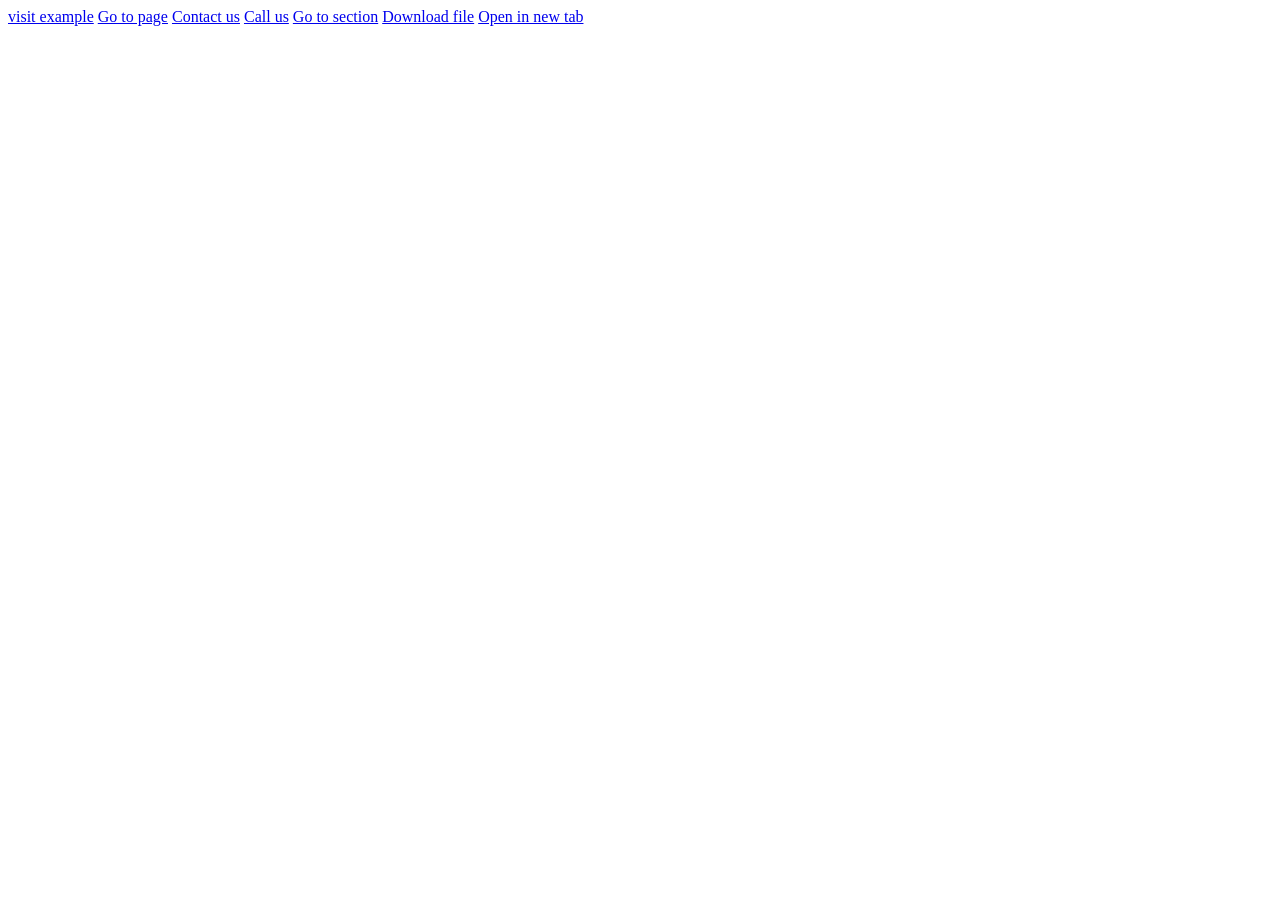
<file: pratice.html/index.html>
<!DOCTYPE html>
<html lang="en">
<head>
    <meta charset="UTF-8">
    <meta name="viewport" content="width=device-width, initial-scale=1.0">
    <title>Document</title>
</head>
<body>
    <!---navigation- Anchor links-->
    <!---external link-->
    <a href="https://www.example.com">visit example</a>

    <!---internal link-->
    <a href="ptc.html">Go to page</a>

    <!---email link-->
    <a href="mailto:example@example.com">Contact us</a>

    <!--phone link-->
    <a href="tel:+1234567890">Call us</a>

    <!--link to section-->
    <a href="#section-id">Go to section</a>

    <!--download link-->
    <a href="file.pdf" download>Download file</a>

    <!---open in new tab-->
    <a href="https://www.example.com" target="_blank">Open in new tab</a>
</body>
</html>
</file>
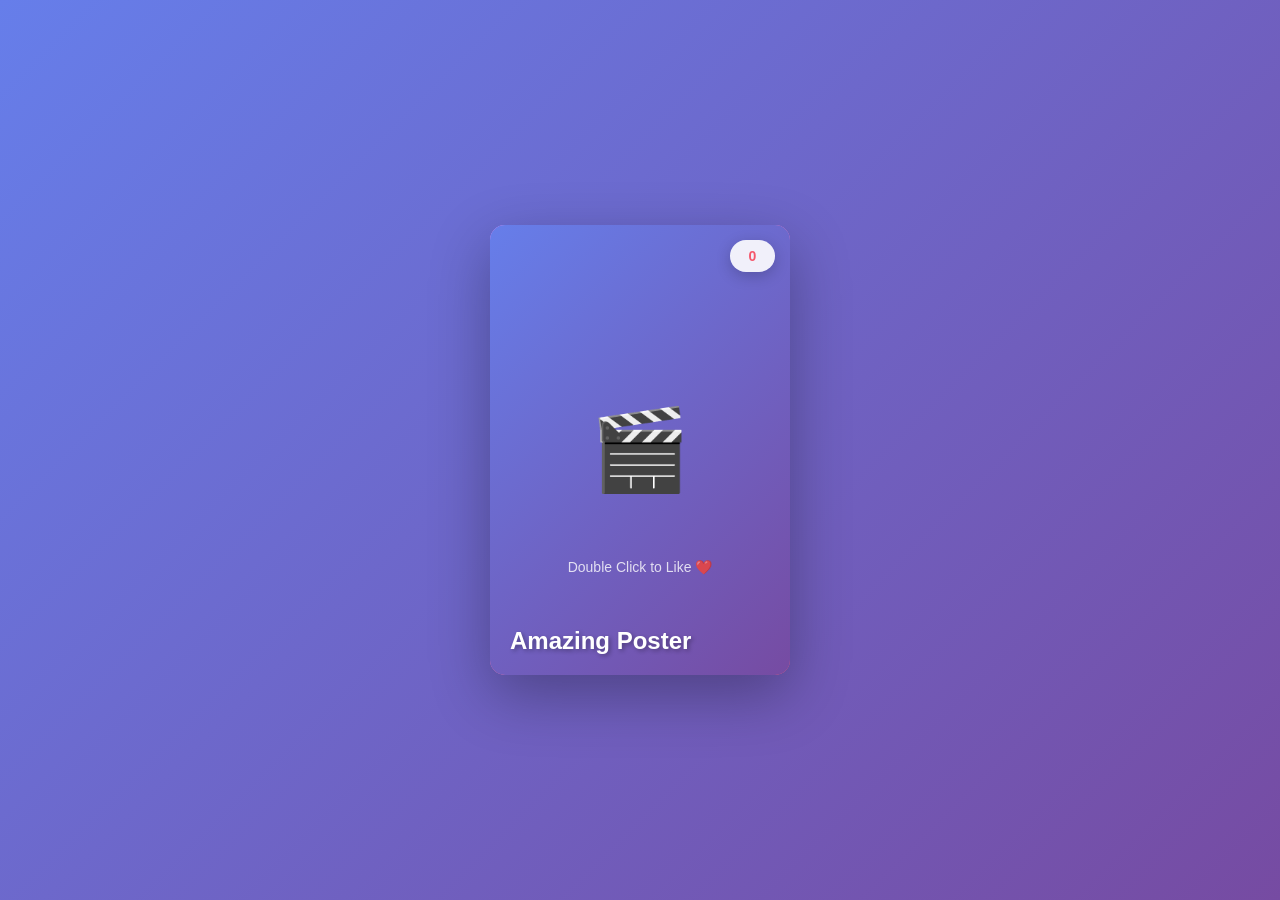
<file: poster-like.html>
<!DOCTYPE html>
<html lang="en">
<head>
    <meta charset="UTF-8">
    <meta name="viewport" content="width=device-width, initial-scale=1.0">
    <title>Poster with Like Animation</title>
    <style>
        * {
            margin: 0;
            padding: 0;
            box-sizing: border-box;
        }

        body {
            display: flex;
            justify-content: center;
            align-items: center;
            min-height: 100vh;
            background: linear-gradient(135deg, #667eea 0%, #764ba2 100%);
            font-family: 'Segoe UI', Tahoma, Geneva, Verdana, sans-serif;
        }

        .poster-container {
            position: relative;
            width: 300px;
            height: 450px;
            background: linear-gradient(135deg, #f093fb 0%, #f5576c 100%);
            border-radius: 15px;
            overflow: hidden;
            box-shadow: 0 20px 60px rgba(0, 0, 0, 0.3);
            cursor: pointer;
            transition: transform 0.2s ease;
        }

        .poster-container:hover {
            transform: scale(1.02);
        }

        .poster-image {
            width: 100%;
            height: 100%;
            display: flex;
            align-items: center;
            justify-content: center;
            font-size: 80px;
            background: linear-gradient(135deg, #667eea 0%, #764ba2 100%);
            position: relative;
        }

        .poster-title {
            position: absolute;
            bottom: 20px;
            left: 20px;
            right: 20px;
            color: white;
            font-size: 24px;
            font-weight: bold;
            text-shadow: 2px 2px 4px rgba(0, 0, 0, 0.3);
        }

        .like-animation {
            position: absolute;
            pointer-events: none;
            font-size: 60px;
            animation: likePopup 0.6s cubic-bezier(0.68, -0.55, 0.265, 1.55) forwards;
        }

        @keyframes likePopup {
            0% {
                opacity: 1;
                transform: scale(0) translate(-50%, -50%);
            }
            50% {
                opacity: 1;
                transform: scale(1) translate(-50%, -50%);
            }
            100% {
                opacity: 0;
                transform: scale(1.5) translate(-50%, -50%);
            }
        }

        .like-count {
            position: absolute;
            top: 15px;
            right: 15px;
            background: rgba(255, 255, 255, 0.9);
            color: #f5576c;
            padding: 8px 15px;
            border-radius: 20px;
            font-weight: bold;
            font-size: 14px;
            min-width: 45px;
            text-align: center;
            box-shadow: 0 4px 15px rgba(0, 0, 0, 0.2);
        }

        .info-text {
            position: absolute;
            bottom: 100px;
            left: 50%;
            transform: translateX(-50%);
            color: white;
            font-size: 14px;
            text-align: center;
            opacity: 0.8;
            pointer-events: none;
        }
    </style>
</head>
<body>
    <div class="poster-container" id="poster">
        <div class="poster-image">
            <span>🎬</span>
        </div>
        <div class="like-count" id="likeCount">0</div>
        <div class="poster-title">Amazing Poster</div>
        <div class="info-text">Double Click to Like ❤️</div>
    </div>

    <script>
        const poster = document.getElementById('poster');
        const likeCount = document.getElementById('likeCount');
        let likeCounter = 0;
        let lastClickTime = 0;

        poster.addEventListener('dblclick', function(e) {
            // Prevent the default double-click behavior
            e.preventDefault();
            
            // Increment like counter
            likeCounter++;
            likeCount.textContent = likeCounter;

            // Create multiple hearts for a richer animation
            for (let i = 0; i < 3; i++) {
                setTimeout(() => {
                    createLikeAnimation(e.clientX, e.clientY);
                }, i * 50);
            }

            // Add a subtle pulse effect to the like count
            likeCount.style.transform = 'scale(1.2)';
            setTimeout(() => {
                likeCount.style.transform = 'scale(1)';
            }, 200);
        });

        function createLikeAnimation(x, y) {
            const like = document.createElement('div');
            like.className = 'like-animation';
            like.textContent = '❤️';

            // Random offset for multiple hearts
            const randomX = (Math.random() - 0.5) * 100;
            const randomY = (Math.random() - 0.5) * 100;

            like.style.left = x + randomX + 'px';
            like.style.top = y + randomY + 'px';

            document.body.appendChild(like);

            // Remove the element after animation completes
            setTimeout(() => {
                like.remove();
            }, 600);
        }

        // Transition effect for like count
        likeCount.style.transition = 'transform 0.2s ease';
    </script>
</body>
</html>
</file>
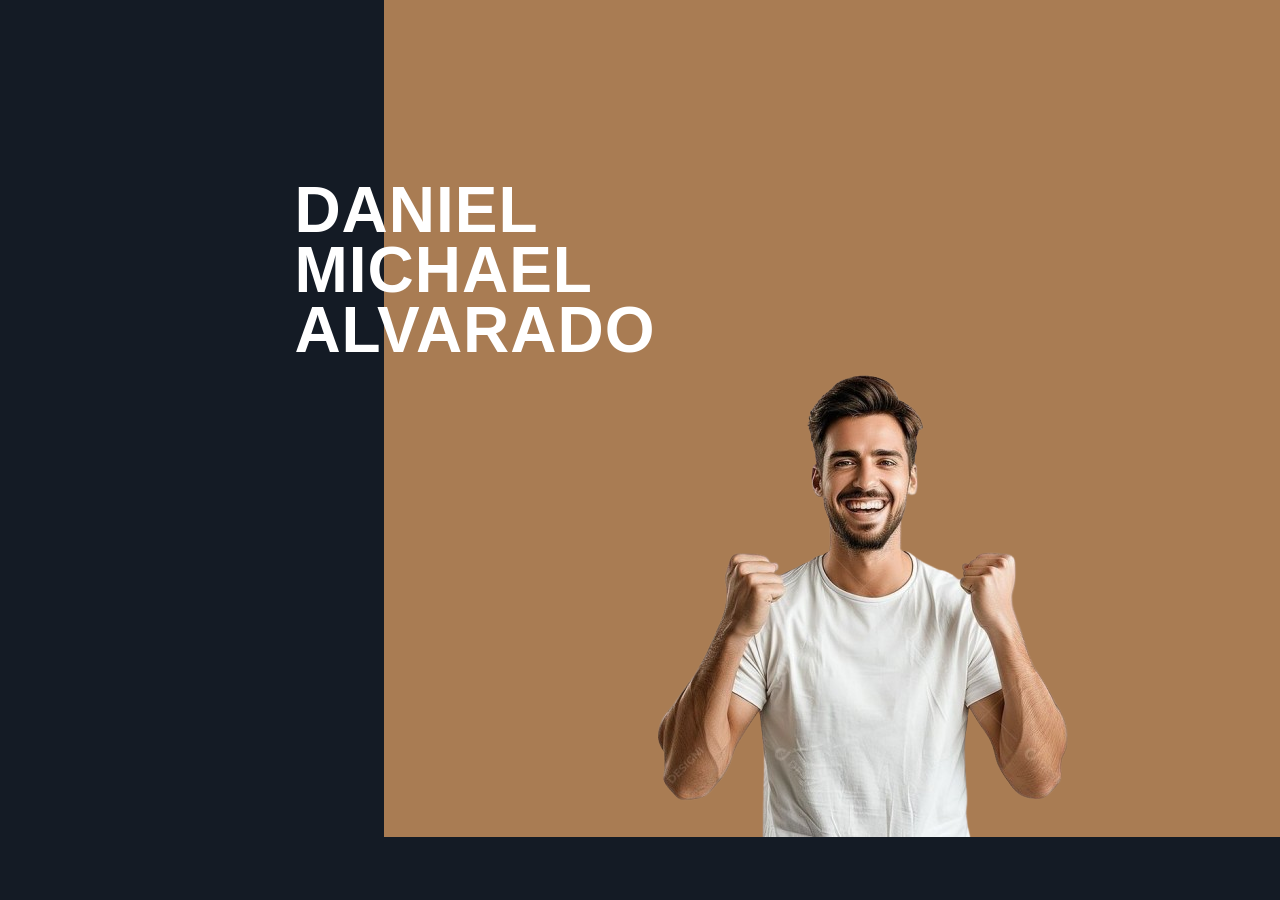
<file: flexbox/flex.html>
<!DOCTYPE html>
<html lang="en">
<head>
    <meta charset="UTF-8">
    <meta name="viewport" content="width=device-width, initial-scale=1.0">
    <title>Document</title>
    <link rel="stylesheet" href="flex.css">
</head>
<body>
    <div id="container">
        
    </div>
    <div id="text">
        <h1>DANIEL</h1>
        <h1>MICHAEL</h1>
        <h1>ALVARADO</h1>
    </div>
</body>
</html>
</file>
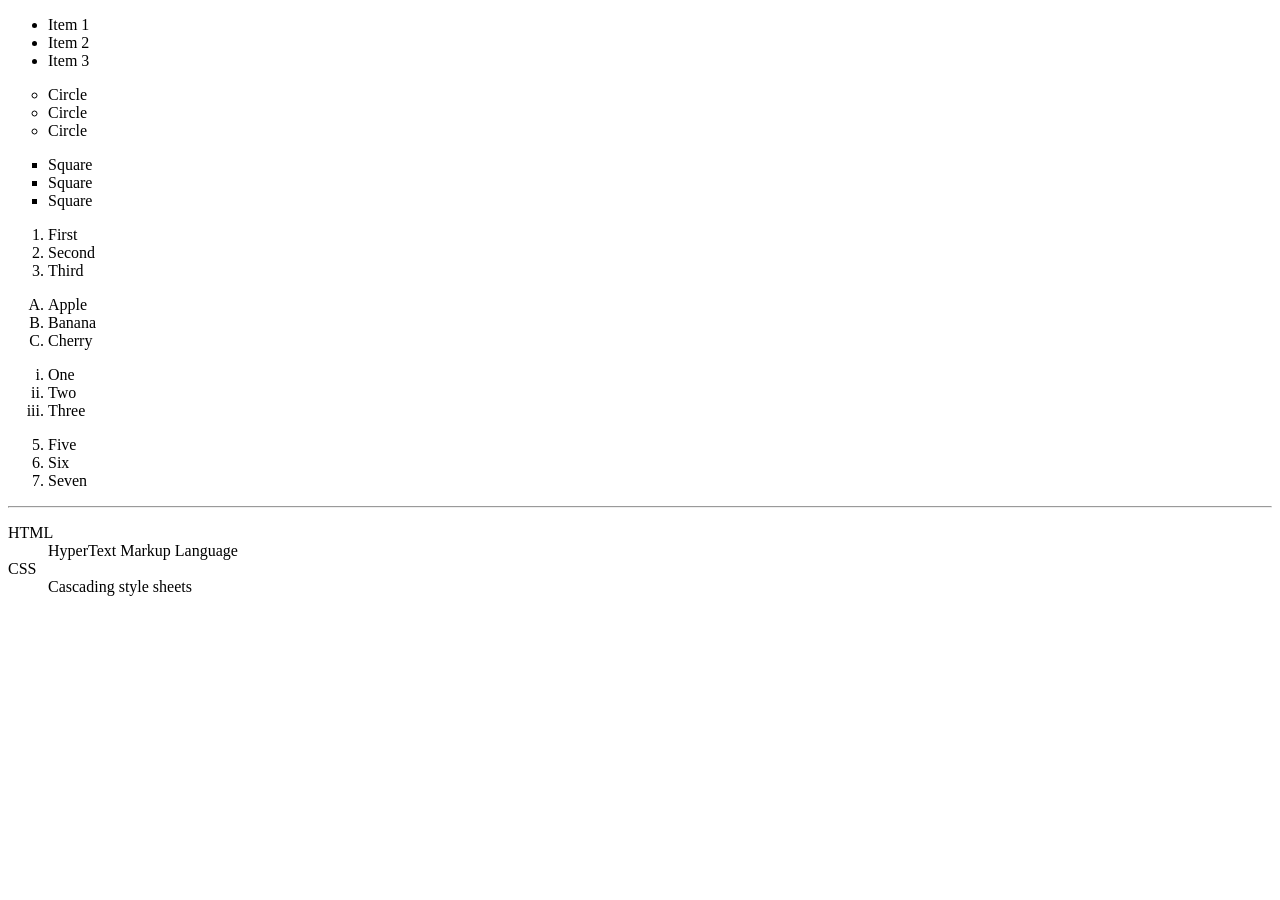
<file: pratice.html/index2.html>
<!DOCTYPE html>
<html lang="en">
<head>
    <meta charset="UTF-8">
    <meta name="viewport" content="width=device-width, initial-scale=1.0">
    <title>list items</title>
</head>
<body>
    <!---list--->

    <!--unordered list-->
    <ul >
        <li>Item 1</li>
        <li>Item 2</li>
        <li>Item 3</li>
    </ul>

    <!---different bullet styles--->
    <ul style="list-style-type:circle;">
        <li>Circle</li>
        <li>Circle</li>
        <li>Circle</li> 
    </ul>

    <ul type ="square">
        <li>Square</li>
        <li>Square</li>
        <li>Square</li>

    </ul>

    <!--ordered list-->
    <ol>
        <li>First</li>
        <li>Second</li>
        <li>Third</li>
    </ol>

    <!---different number styles--->
    <ol type ="A">
        <li>Apple</li>
        <li>Banana</li>
        <li>Cherry</li>
    </ol>

    <ol type ="i">
        <li>One</li>
        <li>Two</li>
        <li>Three</li>

    </ol>

    <ol start="5">
        <li>Five</li>
        <li>Six</li>
        <li>Seven</li>
    </ol>

    <hr>

    <!--definition list-->
    <dl>
        <dt>HTML</dt>
        <dd>HyperText Markup Language</dd>
        <dt>CSS
            <dd>Cascading style sheets</dd>
        </dt>
    </dl>
</body>
</html>
</file>
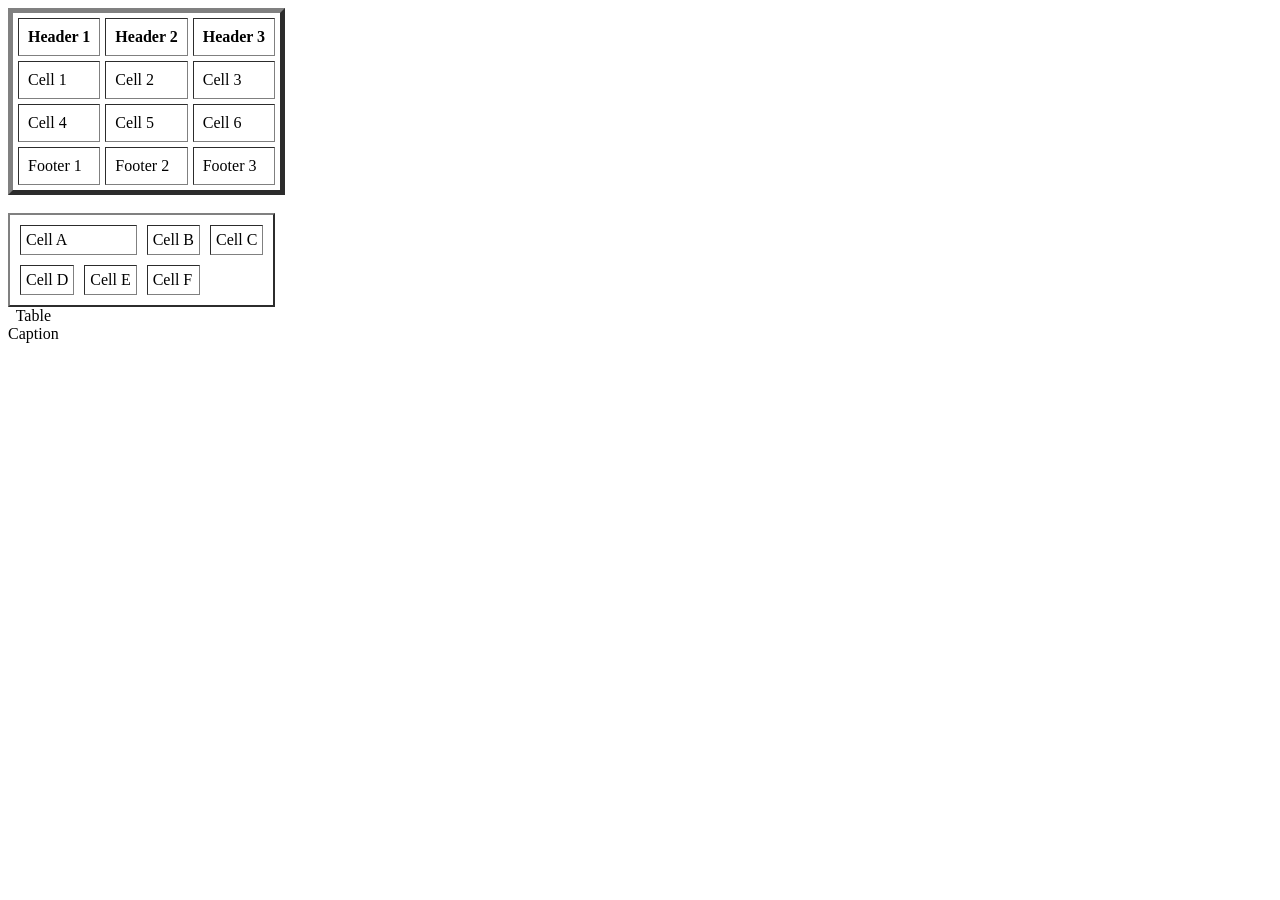
<file: pratice.html/index3.html>
<!DOCTYPE html>
<html lang="en">
<head>
    <meta charset="UTF-8">
    <meta name="viewport" content="width=device-width, initial-scale=1.0">
    <title>Tables</title>
</head>
<body>
    <table  border="5" cellspacing="5" cellpadding="9">
        <thead>
            <tr>
                <th>Header 1</th>
                <th>Header 2</th>
                <th>Header 3</th>
            </tr>
        </thead>
        <tbody>
            <tr>
                <td>Cell 1</td>
                <td>Cell 2</td>
                <td>Cell 3</td>
            </tr>
            <tr>
                <td>Cell 4</td>
                <td>Cell 5</td>
                <td>Cell 6</td>
            </tr>
        </tbody>
        <tfoot>
            <tr>
                <td>Footer 1</td>
                <td>Footer 2</td>
                <td>Footer 3</td>
            </tr>
        </tfoot>
    </table>
     <br>

    <!---table attributes-->
    <table border="2" cellspacing="10" cellpadding="5">
        <tr>
            <td colspan="2">Cell A</td>
            <td>Cell B</td>
            <td>Cell C</td>
        </tr>
        <tr>
            <td rowspan="2">Cell D</td>
            <td>Cell E</td>
            <td>Cell F</td>
        </tr>

    </table>

    <table>
        <caption>Table Caption</caption>
    </table>

</body>
</html>
</file>
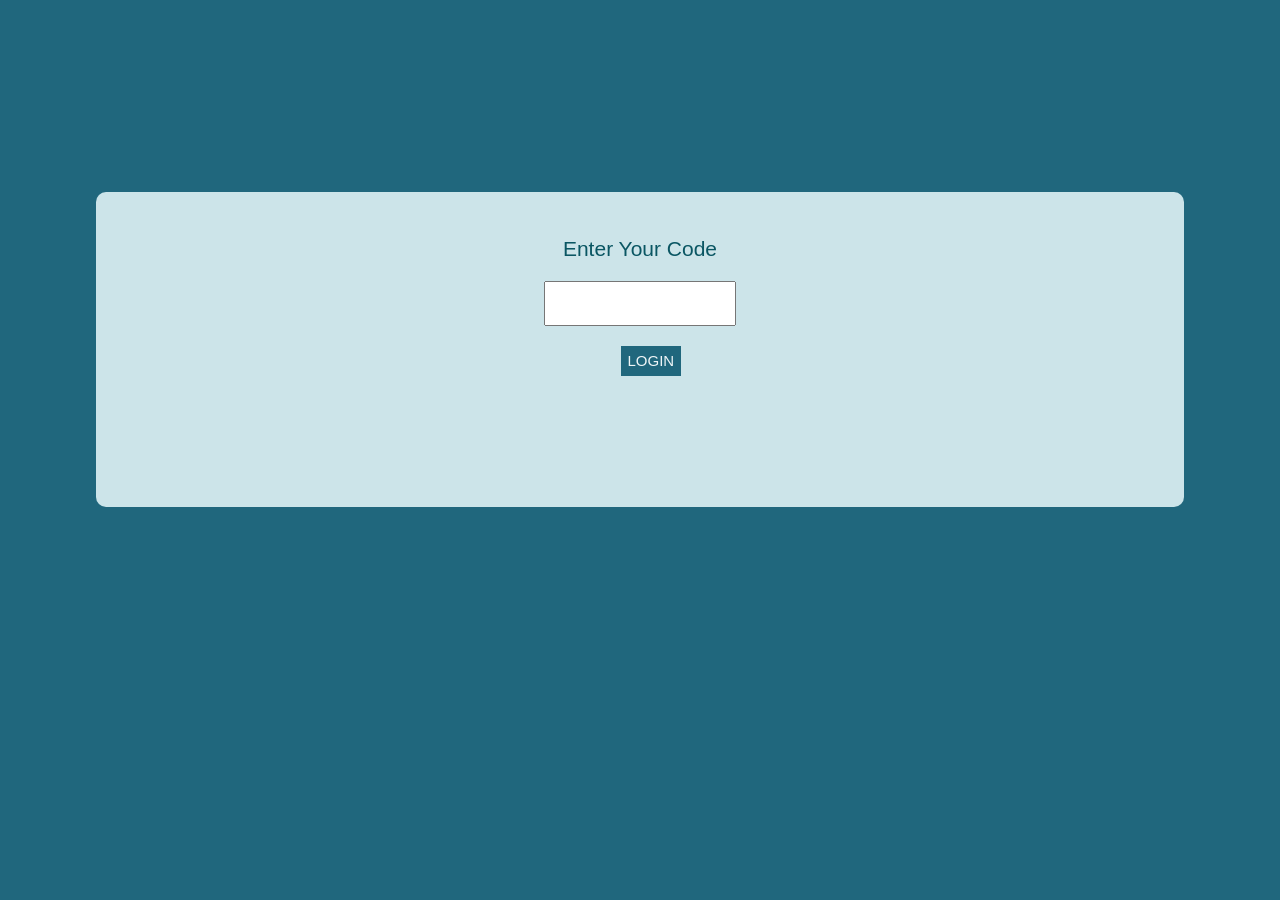
<file: project/pro.html>
<!DOCTYPE html>
<html lang="en">
<head>
    <meta charset="UTF-8">
    <meta name="viewport" content="width=device-width, initial-scale=1.0">
    <title>login.net</title>
    <link rel="stylesheet" href="style.css">
</head>
<body>
    <div>
        <h1>Enter Your Code</h1>
        <form >
            <input type="text" id="text" name="text" required>
            <br>
            <button type="submit">LOGIN</button>
        </form>
    </div>
</body>
</html>
</file>
<file: flexbox/flex.css>
*{
    margin: 0;
    padding: 0;
    box-sizing: border-box;
}
html, body{
    height: 100%;
    width: 100%;
    background-color: #141b25;
}
#container{
    height: 93%;
    width: 75%;
    background-color: #A97C53;
    position: absolute;
    left: 30%;
    background-image: url(model.png.png);
    background-repeat: no-repeat;
    background-position: bottom; 
    

}
@media(max-width:786px){
    #container{
        background-size: contain;
    
    }
    }
#text{
    position: absolute;
    top: 20%;
    left: 23%;
    color: white;
    font-family: 'Arial Black', Gadget, sans-serif;
    font-size: 32px;
    line-height: 60px;
    letter-spacing: 1px;
    
    
    text-align: cente
}
@media(max-width:786px){
    #text{
        font-size: 11px;
        top: 40%;
    
        line-height: 20px;
        
        flex-direction: column;
    
    
    }
}
</file>
<file: project/style.css>
*{
    margin: 0;
    padding: 0;
    box-sizing: border-box;
}
body{
    height: 100vh;
    width: 100vw;
    background-color: #20677d;
    display: flex;
    justify-content: center;
    align-items: center;
}
div{
    height: 35vh;
    width: 85vw;
    background-color: #cce4e9;
    border-radius: 10px;
    margin-bottom: 202px;
}
h1{
    text-align: center;
    margin-top: 45px;
    color: #0a5663;
    font-family: Arial, Helvetica, sans-serif;
    font-size: 21px;
    font-weight: lighter;
}
form {
    justify-content: center;
    align-items: center;
    position: absolute;
    margin-left: 35%;
    overflow: fixed;
}
input{
    margin-top: 20px;
    height: 5vh;
    width: 15vw;


}
button{
    margin-top: 20px;
    height: 30px;
    width: 60px;
    margin-left: 40%;
    font-size: 15px;
    font-style: bold;
    background-color: #20677d;
    color: #eef5f7;
    border: none;
}
</file>
